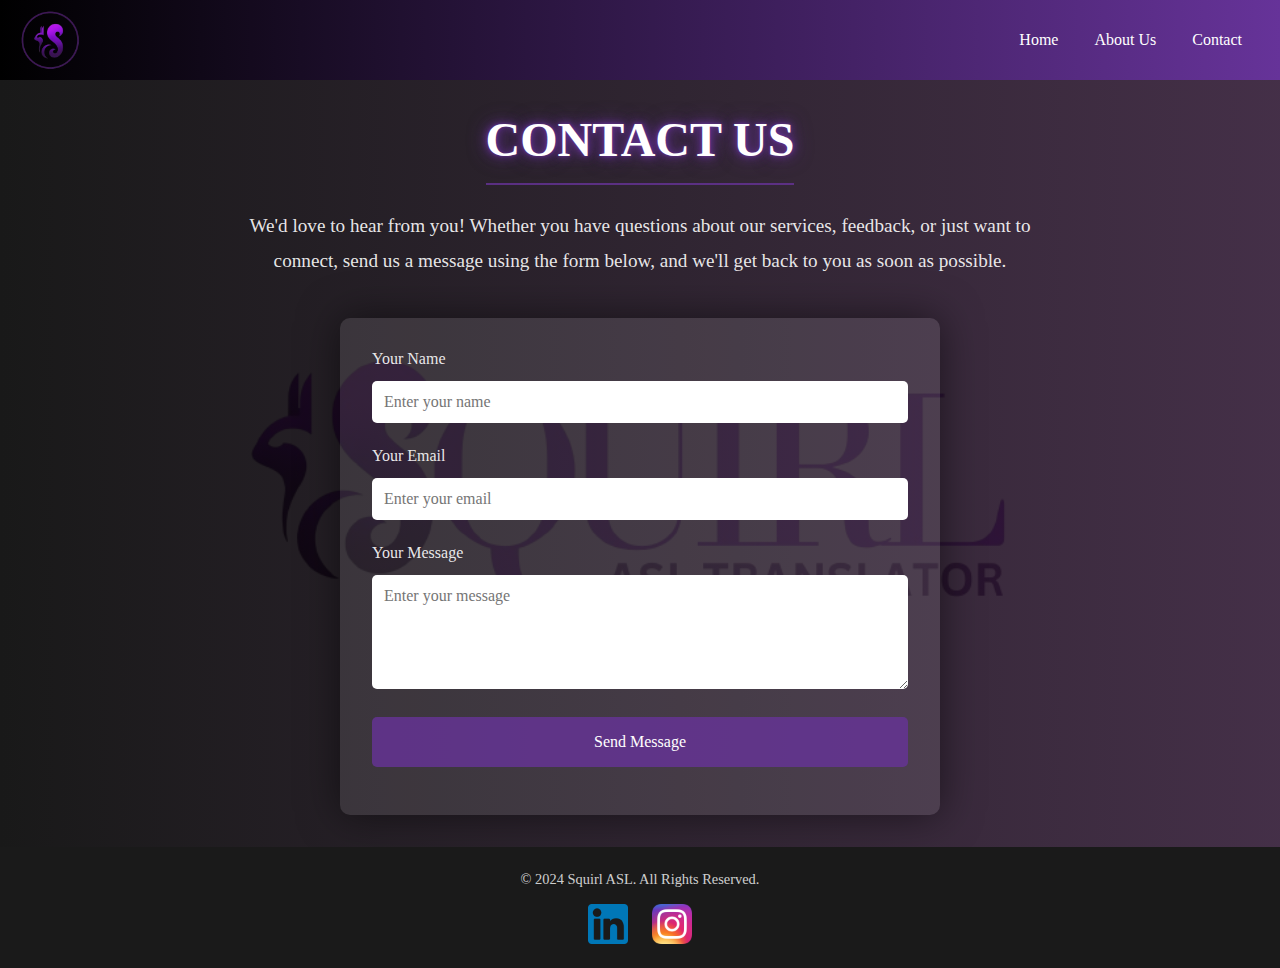
<file: public/contact.html>
<!DOCTYPE html>
<html lang="en">
<head>
    <meta charset="UTF-8">
    <meta name="viewport" content="width=device-width, initial-scale=1.0">
    <title>Contact Us</title>
    <link rel="stylesheet" href="styles.css">
</head>
<body>
    <!-- Navbar -->
    <nav>
        <img src="/public/Icons/squirl-logo.png" alt="Squirl Logo">
        <div class="nav-items">
            <a href="/public/index.html">Home</a>
            <a href="/public/About.html">About Us</a>
            <a href="/public/contact.html">Contact</a>
        </div>
    </nav>

    <!-- Contact Section -->
    <section class="contact">
        <h2>Contact Us</h2>
        <p class="contact-description">
            We'd love to hear from you! Whether you have questions about our services, feedback, or just want to connect, send us a message using the form below, and we'll get back to you as soon as possible.
        </p>

        <!-- Contact Form -->
        <div class="contact-form-container">
            <form action="mailto:yourcompanyemail@example.com" method="post" enctype="text/plain">
                <div class="form-group">
                    <label for="name">Your Name</label>
                    <input type="text" id="name" name="name" placeholder="Enter your name" required>
                </div>

                <div class="form-group">
                    <label for="email">Your Email</label>
                    <input type="email" id="email" name="email" placeholder="Enter your email" required>
                </div>

                <div class="form-group">
                    <label for="message">Your Message</label>
                    <textarea id="message" name="message" placeholder="Enter your message" rows="5" required></textarea>
                </div>

                <button type="submit" class="btn-submit">Send Message</button>
            </form>
        </div>
    </section>

    <!-- Footer -->
    <footer class="footer">
        <div class="footer-container">
            <p>&copy; 2024 Squirl ASL. All Rights Reserved.</p>
    
            <div class="social-links">
                <a href="https://www.linkedin.com/company/squirl-asl-translator/" target="_blank" aria-label="LinkedIn">
                    <img src="/public/Icons/LinkedInIcon.png" alt="LinkedIn">
                </a>
                <a href="https://www.instagram.com/squirlasl/" target="_blank" aria-label="Instagram">
                    <img src="/public/Icons/Instagram-icon.png" alt="Instagram">
                </a>
            </div>
        </div>
    </footer>
    
</body>
</html>
</file>
<file: public/styles.css>
* {
    box-sizing: border-box;
    margin: 0;
    padding: 0;
    font-family: 'Times New Roman', Times, serif;
}

nav {
    height: 80px;
    background: linear-gradient(to right, black, rebeccapurple);
    display: flex;
    justify-content: space-between;
    align-items: center; 
    padding: 0 20px;
}

nav img {
    height: 60px;
    margin-right: px; 
}

nav a {
    color: white;
    text-decoration: none;
    font-size: 16px;
    padding: 0 0.5rem;
    margin: 0 10px; 
}
.nav-items{
    display: flex;
    gap: rem;
}
nav a:hover {
    text-decoration: underline; 

}

body {
    margin: 0;
    padding: 0;
    height: 100vh; 
    background: url('/public/Icons/Squirl_Banner-removebg-preview.png') no-repeat center center fixed;
    background-size: contain; 
    font-family: 'Times New Roman', Times, serif;
    color: white; 
}


.hero {
    background: linear-gradient(to right, rgba(0, 0, 0, 0.9), rgba(48, 25, 52, 0.9));
    color: #ffffff; 
}





.hero-container {
    display: flex; 
    justify-content: center; 
    align-items: start; 
    min-height: 60vh; 
    padding: 5rem calc((100vw - 1300px) / 2);
    text-align: center; 
}

.column-left {
    display: block; 
    color: azure;
    padding: 0rem 2rem;
}


.column-left p {
    margin-bottom: 2rem;
    font-size: 1.5em;
    line-height: 1.5;
}

@keyframes darker-neon-flicker {
    0%, 18%, 20%, 22%, 25%, 55%, 57%, 100% {
        text-shadow: 
            0 0 3px rgba(102, 51, 153, 0.8), 
            0 0 6px rgba(102, 51, 153, 0.8), 
            0 0 12px rgba(102, 51, 153, 0.8), 
            0 0 20px rgba(102, 51, 153, 0.8);
    }
    19%, 21%, 56% {
        text-shadow: 
            0 0 2px rgba(102, 51, 153, 0.6), 
            0 0 4px rgba(102, 51, 153, 0.6), 
            0 0 10px rgba(102, 51, 153, 0.6), 
            0 0 15px rgba(102, 51, 153, 0.6);
    }
}

.column-left h1 {
    margin-bottom: 1rem;
    font-size: 7.6rem;
    color: white;
    text-shadow: 
        0 0 3px rgba(102, 51, 153, 0.8), 
        0 0 6px rgba(102, 51, 153, 0.8), 
        0 0 12px rgba(102, 51, 153, 0.8), 
        0 0 20px rgba(102, 51, 153, 0.8);
    animation: darker-neon-flicker 1.5s infinite;
}


.mission {
    padding: 2rem;
    padding-bottom: 10rem;
    text-align: center;
    background: linear-gradient(to right, rgba(0, 0, 0, 0.9), rgba(48, 25, 52, 0.9));
    color: white;
}

.mission h2 {
    font-size: 4rem;
    margin-bottom: 1.5rem;
    color: white;
    text-transform: uppercase;
    border-bottom: 2px solid rgba(102, 51, 153, 0.8);
    display: inline-block;
    padding-bottom: 0.5rem;
    text-shadow: 
        0 0 3px rgba(102, 51, 153, 0.8), 
        0 0 6px rgba(102, 51, 153, 0.8), 
        0 0 12px rgba(102, 51, 153, 0.8), 
        0 0 20px rgba(102, 51, 153, 0.8);
    animation: darker-neon-flicker 1.5s infinite;
}

.mission-container {
    max-width: 800px; 
    margin: 0 auto; 
    font-size: 2rem;
    line-height: 1.8;
    color: rgba(255, 255, 255, 0.9); 
}



.team {
    padding: 2rem;
    background: linear-gradient(to right, rgba(0, 0, 0, 0.9), rgba(48, 25, 52, 0.9));
    color: white;
    text-align: center;
}

.team h2 {
    font-size: 3rem;
    margin-bottom: 3rem;
    color: white;
    text-shadow: 
        0 0 3px rgba(102, 51, 153, 0.8), 
        0 0 6px rgba(102, 51, 153, 0.8), 
        0 0 12px rgba(102, 51, 153, 0.8), 
        0 0 20px rgba(102, 51, 153, 0.8);
    animation: darker-neon-flicker 1.5s infinite;
}

.team-section {
    margin-bottom: 3rem;
}

.team-section h3 {
    font-size: 1.8rem;
    margin-bottom: 1.5rem;
    text-transform: uppercase;
    color: #fff;
    border-bottom: 2px solid rgba(102, 51, 153, 0.8);
    display: inline-block;
    padding-bottom: 0.5rem;
}

.team-container {
    display: flex;
    gap: 2rem;
    justify-content: center;
    flex-wrap: wrap;
    padding: 1rem;
    align-items: stretch; 
}

.team-member {
    flex: 0 0 200px;
    text-align: center;
    border-radius: 10px;
    background: rgba(255, 255, 255, 0.1);
    padding: 1rem;
    transition: transform 0.3s ease-in-out;
    
}

.team-member:hover {
    transform: scale(1.1);
    background: rgba(102, 51, 153, 0.2);
}


.team-member.lead {
    border: 2px solid rgba(102, 51, 153, 0.8);
    padding: 1rem;
}


.team-member img {
    width: 150px; /* Set a fixed width */
    height: 150px; /* Set the height equal to the width for a perfect circle */
    border-radius: 50%; /* Ensures the shape is circular */
    margin-bottom: 0.5rem;
    box-shadow: 0 0 10px rgba(0, 0, 0, 0.5);
    object-fit: cover; /* Ensures the image is cropped and not distorted */
    display: block; /* Ensures proper alignment */
}
.team-member p {
    margin: 0.3rem 0;
}

.team-member .role {
    font-size: 0.9rem;
    font-style: italic;
    color: rgba(255, 255, 255, 0.8);
}

.footer {
    margin-top: auto;
    background: #1a1a1a; 
    color: white;
    text-align: center;
    padding: 1.5rem 0;
    font-size: 0.9rem;
}

.footer p {
    margin-bottom: 0.5rem;
    color: rgba(255, 255, 255, 0.8);
    padding-bottom: 0.5rem;
}

/* Social Links */
.social-links {
    display: flex;
    justify-content: center;
    gap: 1.5rem; 
}

.social-links a {
    display: inline-block;
    width: 40px; 
    height: 40px;
}

.social-links img {
    width: 100%;
    height: 100%;
   
    transition: transform 0.3s ease, opacity 0.3s ease; 
}

.social-links a:hover img {
    transform: scale(1.2); 
    opacity: 0.8; /
}



.contact {
    padding: 2rem;
    text-align: center;
    background: linear-gradient(to right, rgba(0, 0, 0, 0.9), rgba(48, 25, 52, 0.9));
    color: white;

}

.contact h2 {
    font-size: 3rem;
    margin-bottom: 1.5rem;
    text-transform: uppercase;
    border-bottom: 2px solid rgba(102, 51, 153, 0.8);
    display: inline-block;
    padding-bottom: 1rem;
    text-shadow: 
        0 0 3px rgba(102, 51, 153, 0.8), 
        0 0 6px rgba(102, 51, 153, 0.8), 
        0 0 12px rgba(102, 51, 153, 0.8), 
        0 0 20px rgba(102, 51, 153, 0.8);
    animation: darker-neon-flicker 1.5s infinite;
}

.contact-description {
    margin-bottom: 2rem;
    max-width: 800px;
    margin: 0 auto;
    font-size: 1.2rem;
    line-height: 1.8;
    color: rgba(255, 255, 255, 0.9);
    padding-bottom: 2.5rem;
}


.contact-form-container {
    max-width: 600px;
    margin: 0 auto;
    padding: 2rem;
    background: rgba(255, 255, 255, 0.1);
    border-radius: 10px;
    box-shadow: 0 0 40px rgba(0, 0, 0, 0.5);
    padding-bottom: 3rem;
}


.form-group {
    margin-bottom: 1.5rem;
    text-align: left;
}

.form-group label {
    display: block;
    font-size: 1rem;
    margin-bottom: 0.5rem;
    color: rgba(255, 255, 255, 0.9);
}

.form-group input,
.form-group textarea {
    width: 100%;
    padding: 0.75rem;
    border-radius: 5px;
    border: none;
    font-size: 1rem;
    margin-top: 5px;
}

.form-group input:focus,
.form-group textarea:focus {
    outline: none;
    box-shadow: 0 0 5px rgba(102, 51, 153, 0.8);
}


.btn-submit {
    width: 100%;
    padding: 1rem;
    border: none;
    border-radius: 5px;
    background: rgba(102, 51, 153, 0.8);
    color: white;
    font-size: 1rem;
    cursor: pointer;
    transition: all 0.3s ease-in-out;
}

.btn-submit:hover {
    background: rgba(102, 51, 153, 1);
    transform: scale(1.05);
}



.our-journey {
    padding: 4rem 2rem;
    background: linear-gradient(to right, rgba(0, 0, 0, 0.9), rgba(48, 25, 52, 0.9));
    color: white;
    text-align: center;
}

.our-journey h2 {
    font-size: 4rem;
    margin-bottom: 8rem;
    color: white;
    border-bottom: 2px solid rgba(102, 51, 153, 0.8);
    border-bottom: 2px solid rgba(102, 51, 153, 0.8);
    display: inline-block;
    text-shadow: 
        0 0 3px rgba(102, 51, 153, 0.8), 
        0 0 6px rgba(102, 51, 153, 0.8), 
        0 0 12px rgba(102, 51, 153, 0.8), 
        0 0 20px rgba(102, 51, 153, 0.8);
    animation: darker-neon-flicker 1.5s infinite;
}

.timeline {
    position: relative;
    max-width: 1600px; 
    margin: 0 auto;
    padding: 3rem 0;
}

.timeline:before {
    content: '';
    position: absolute;
    top: 0;
    left: 50%;
    transform: translateX(-50%);
    width: 4px;
    height: 100%;
    background: rgba(102, 51, 153, 0.8);
    z-index: -1;
}

.timeline-item {
    display: flex;
    align-items: center;
    justify-content: space-between; 
    margin: 4rem 0;
    padding-bottom: 15rem;
}

.timeline-item.left {
    flex-direction: row-reverse; 
}

.timeline-item.right {
    flex-direction: row; 
}

.timeline-item img {
    width: 600px; /* Adjust image width */
    height: 400px; /* Adjust image height for rectangle */
    border-radius: 10px; /* Optional: rounded corners */
    box-shadow: 0 0 10px rgba(0, 0, 0, 0.5); /* Add shadow for better visuals */
    object-fit: cover; /* Ensure image fills the box without distortion */
}

.timeline-item .content {
    width: 600px; 
    height: 400px;
    padding: 1.5rem;
    background: rgba(255, 255, 255, 0.1); /* Light transparent background */
    border-radius: 10px; /* Rounded corners for the box */
    color: rgba(255, 255, 255, 0.9); /* Text color */
    text-align: left; /* Align text to the left */
}
</file>
